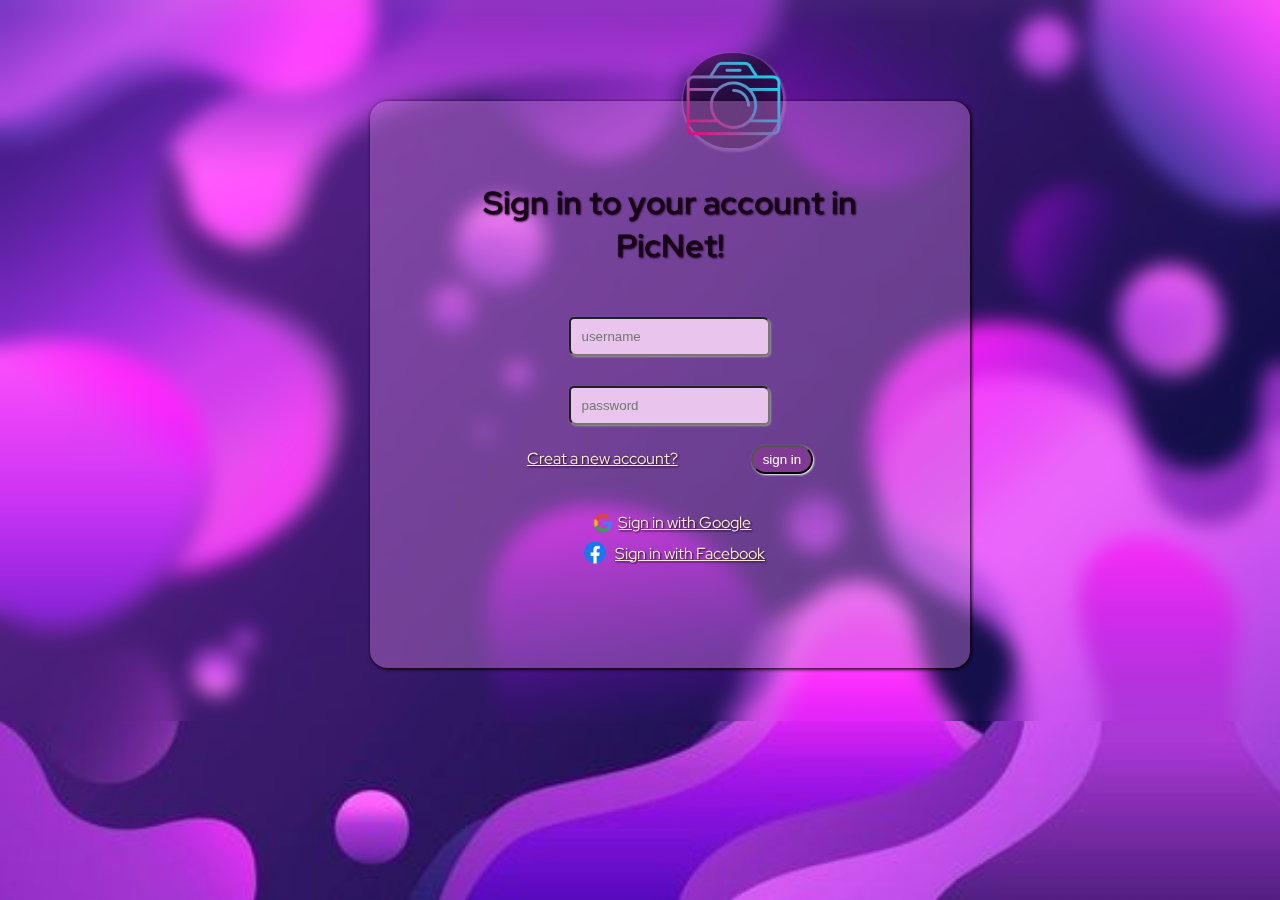
<file: SignIn.html>
<!DOCTYPE html>
<html lang="en">
    <head>
        <meta chrset="UTF-8">
        <title>SIGN IN!</title>
        <link rel="stylesheet" href="SignIn.css">
        <script src=""></script>
    </head>
    <body>
        <!-- <img src="f:\project\1720029921994.jpg"> -->
        <div class="logo"><img src="camera_8102603.png" class="pic"></div>
        <div>
            <form class="form">
                <h1 class="text">Sign in to your account in PicNet!</h1>
                <div class="field">
                    <input class="input" type="text" required placeholder="username">
                </div>
                <div class="field">
                    <input class="input" type="password" required placeholder="password">
                </div>
                <a class="tt" href="SignIn2.html">Creat a new account?</a>
                <input type="submit" id="sudmit" name="submit" value="sign in">
                <p><a class="tt" href="##"><img src="1720037680613.png" class="pic1">Sign in with Google</a></p>
                <p><a class="tt" href="##"><img src="1720037680529.png" class="pic2">Sign in with Facebook</a></p>
                
            </form>
        </div>
    </body>
</html>
</file>
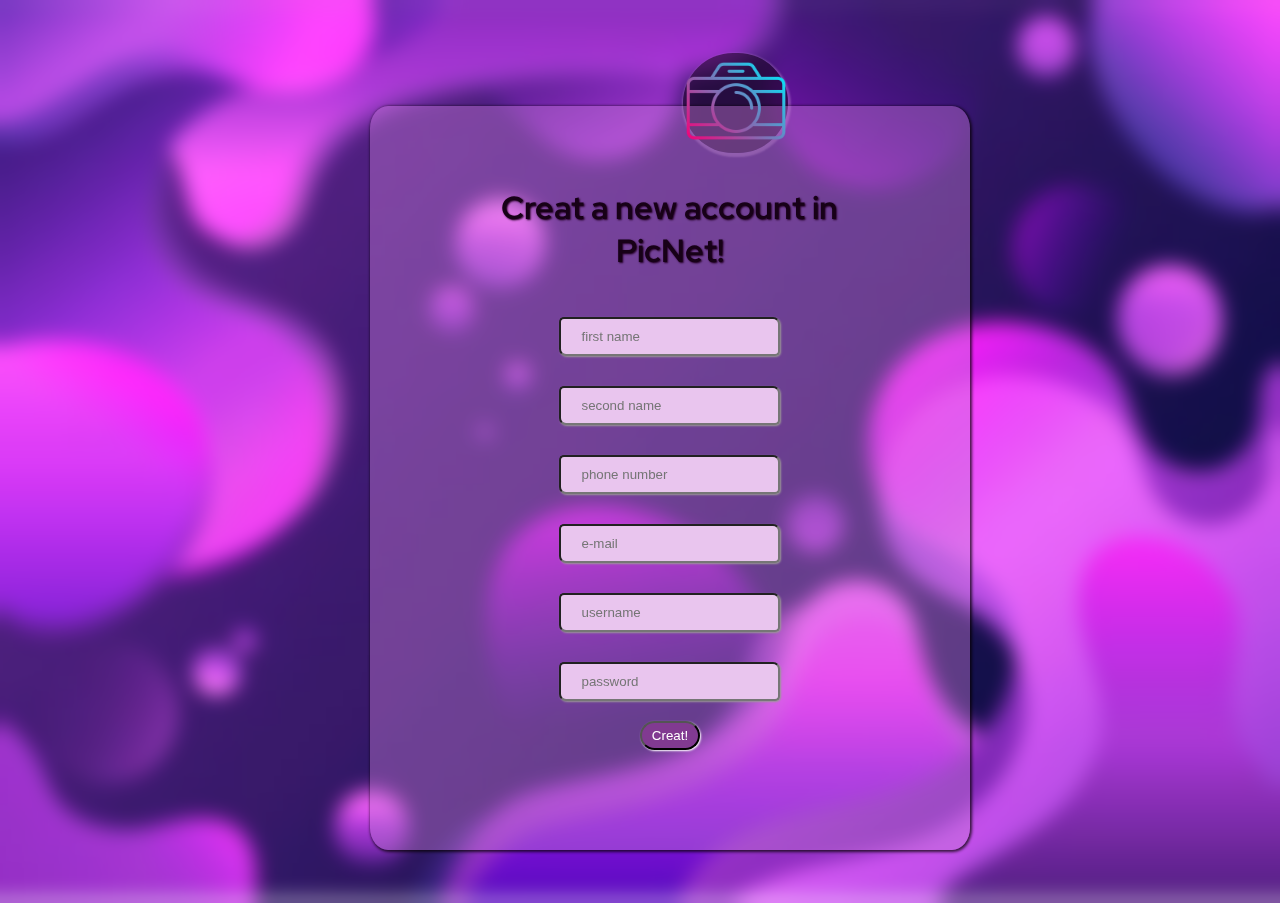
<file: SignIn2.html>
<!DOCTYPE html>
<html lang="en">
    <head>
        <meta chrset="UTF-8">
        <title>Creat a new account!</title>
        <link rel="stylesheet" href="SignIn2.css">
        <script src=""></script>
    </head>
    <body>
        <!-- <img src="f:\project\1720029921994.jpg"> -->
        <div class="logo"><img src="camera_8102603.png" class="pic"></div>
        <div>
            <form class="form">
                <h1 class="text">Creat a new account in PicNet!</h1>
                <div class="field">
                    <input class="input" type="text" required placeholder="first name">
                </div>
                <div class="field">
                    <input class="input" type="text" required placeholder="second name">
                </div>
                <div class="field">
                    <input class="input" type="number" required placeholder="phone number">
                </div>
                <div class="field">
                    <input class="input" type="email" required placeholder="e-mail">
                </div>
                <div class="field">
                    <input class="input" type="text" required placeholder="username">
                </div>
                <div class="field">
                    <input class="input" type="password" required placeholder="password">
                </div>
                <!-- <a class="tt" href="##">Creat a new account?</a> -->
                <input type="submit" id="sudmit" name="submit" value="Creat!">
                <!-- <p><a class="tt" href="##">sign in with Google</a></p>
                <p><a class="tt" href="##">sign in with Facebook</a></p> -->
                
            </form>
        </div>
    </body>
</html>
</file>
<file: SignIn.css>
@import url('https://fonts.googleapis.com/css2?family=Red+Hat+Display:ital,wght@0,300..900;1,300..900&display=swap');
*{
    margin: 0;
    padding: 0;
}
body{
    font-family: "Red Hat Display", sans-serif;
    background-image: url(1720029921994.jpg);
    backdrop-filter: blur(10px);
    background-repeat: no-repeat;
    background-size: cover;
    background-attachment: fixed;
    background-position: center;
    padding: 53px;
}
.pic{
    height: 95px;
    margin-bottom: 10px;
    margin-top: -2px;
    margin-left: 3px;
}
.logo{
    background-color: rgba(18, 0, 19, 0.515);
    width: 100px;
    height: 95px;
    border-radius: 800px;
    box-shadow: 1px 2px 2px 2px rgba(235, 193, 239, 0.288);
    margin-bottom: -7%;
    margin-left: 630px;
}
.form{
    width: 500px;
    height: 200px;
    padding: 50px;
    padding-bottom: 100px;
    background-color:rgba(200, 126, 218, 0.407);
    background-size: 50px ;
    margin-top: 3%;
    margin-left: 27%;
    box-shadow: 1px 1px 3px 1px rgba(5, 0, 0, 0.732) ;
    color: rgb(23, 1, 23);
    text-shadow: 1px 1px 2px  rgb(34, 1, 34);
    text-align: center;
    block-size: 70%;
    border-radius: 3%;
}
.text{
    padding: 30px;
}
.field{
    margin: 10px;
    .input{
        padding: 10px;
        margin: 10px;
        border-radius: 5px 7px;
        background-color: rgb(233, 197, 238);
        box-shadow: 1px 1px 2px rgb(155, 151, 151) ;
    }
}
.tt{
    color: antiquewhite;
}
.pic1{
    width: 30px;
    height: auto;
    margin-bottom: -10px;
}
.pic2{
    width: 40px;
    height: auto;
    margin-bottom: -5px;
}
p{
    padding: 4px;
}
#sudmit{
    padding: 5px 10px;
    margin-bottom: 30px;
    margin-left: 70px;
    border-radius: 20px;
    box-shadow: 1px 1px 2px rgb(255, 255, 255);
    color: rgb(255, 255, 255);
    background-color: rgb(129, 58, 145);
}
</file>
<file: SignIn2.css>
@import url('https://fonts.googleapis.com/css2?family=Red+Hat+Display:ital,wght@0,300..900;1,300..900&display=swap');
*{
    margin: 0;
    padding: 0;
}
body{
    font-family: "Red Hat Display", sans-serif;
    background-image: url(1720029921994.jpg);
    backdrop-filter: blur(10px);
    background-repeat: no-repeat;
    background-size: cover;
    background-attachment: fixed;
    background-position: center;
    padding: 53px;
}
.pic{
    height: 100px;
    margin-bottom: 10px;
    margin-top: -2px;
    margin-left: 3px;
}
.logo{
    background-color: rgba(18, 0, 19, 0.515);
    width: 105px;
    height: 100px;
    border-radius: 800px;
    box-shadow: 1px 2px 2px 2px rgba(235, 193, 239, 0.288);
    margin-bottom: -7%;
    margin-left: 630px;
}
.form{
    width: 500px;
    height: 200px;
    padding-bottom: 100px;
    padding-left: 50px;
    padding-right: 50px;
    background-color:rgba(200, 126, 218, 0.407);
    background-size: 50px ;
    margin-top: 3%;
    margin-left: 27%;
    box-shadow: 1px 1px 3px 1px rgba(5, 0, 0, 0.732) ;
    color: rgb(23, 1, 23);
    text-shadow: 1px 1px 2px  rgb(34, 1, 34);
    text-align: center;
    block-size: 70%;
    border-radius: 3%;
}
.text{
    padding: 25px;
    padding-top: 80px;
}
.field{
    margin: 10px;
    .input{
        padding: 10px;
        padding-left: 20px;
        padding-right: 20px;
        margin: 10px;
        border-radius: 5px 7px;
        background-color: rgb(233, 197, 238);
        box-shadow: 1px 1px 2px rgb(155, 151, 151) ;
    }
}
.tt{
    color: antiquewhite;
}
p{
    padding: 4px;
}
#sudmit{
    padding: 5px 10px;
    /* margin-bottom: 30px; */
    /* margin-left: 70px; */
    border-radius: 20px;
    box-shadow: 1px 1px 2px rgb(255, 255, 255);
    color: rgb(255, 255, 255);
    background-color: rgb(129, 58, 145);
}
</file>
